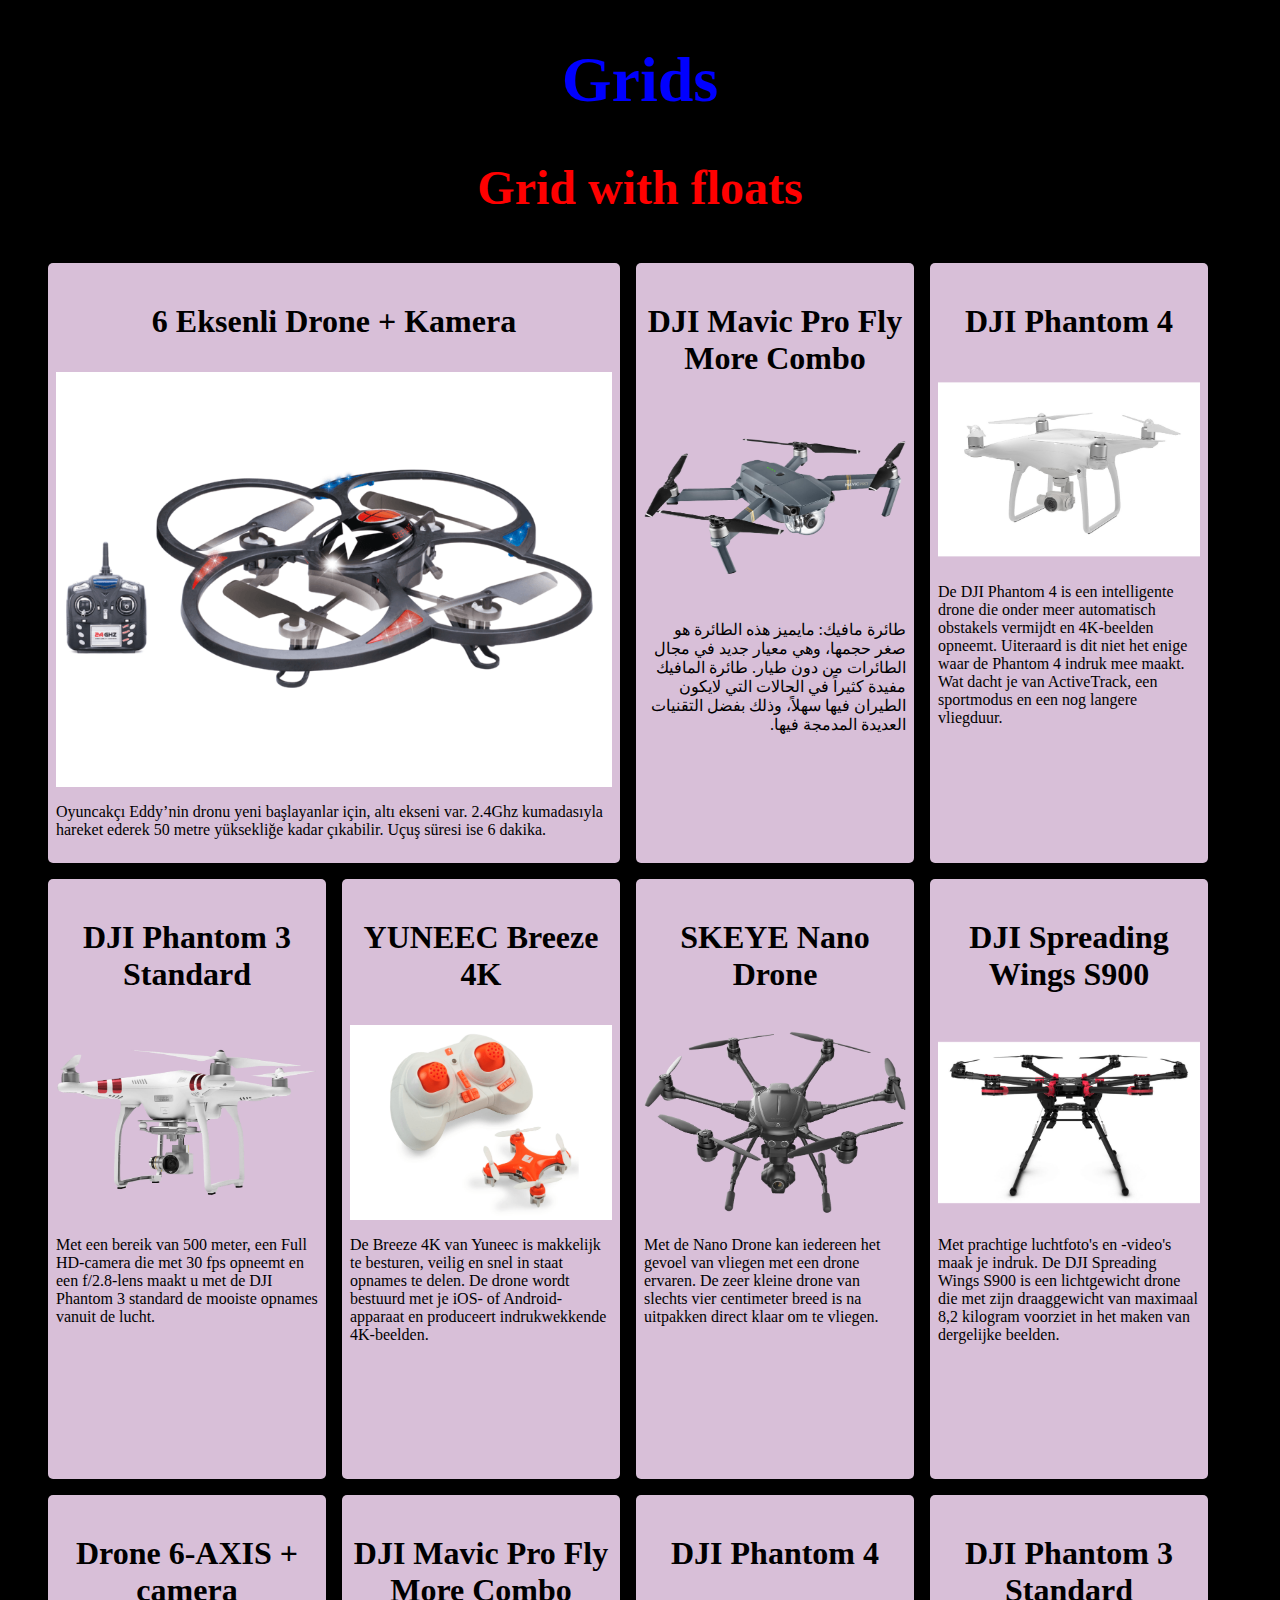
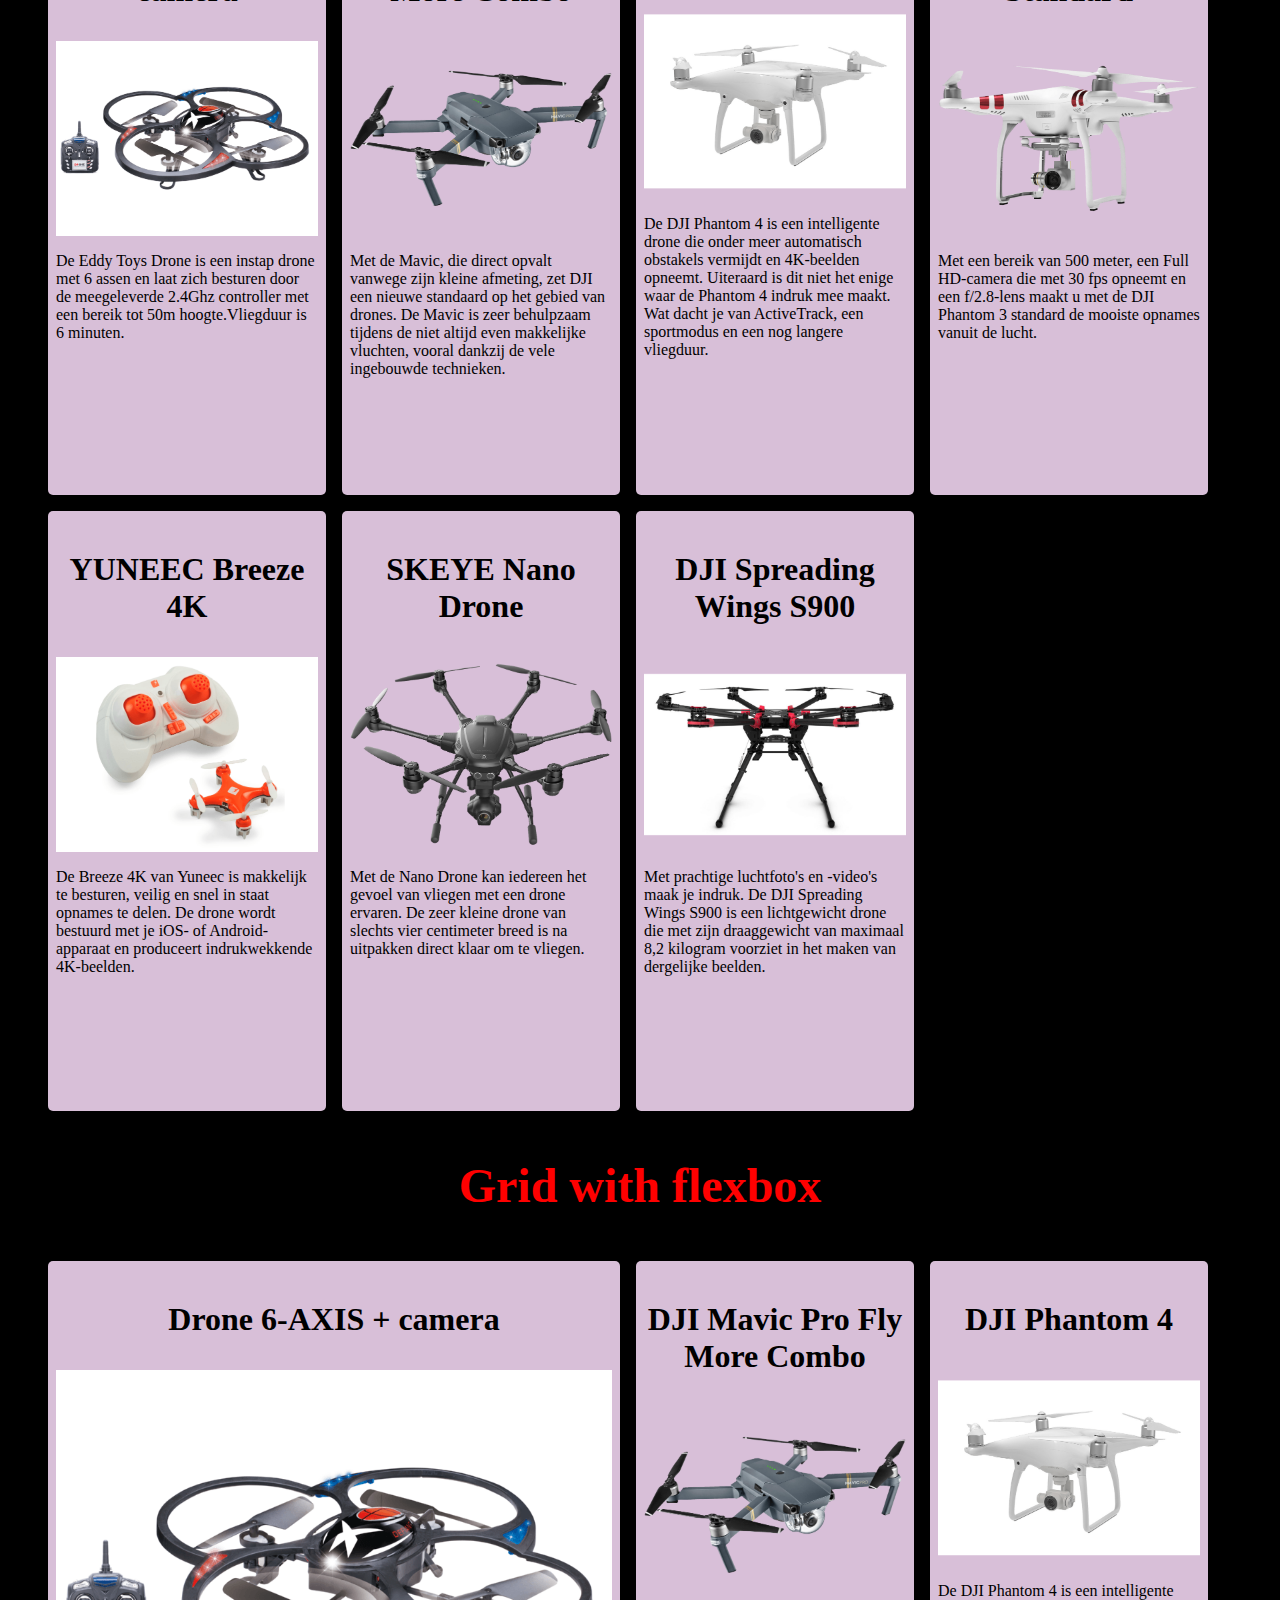
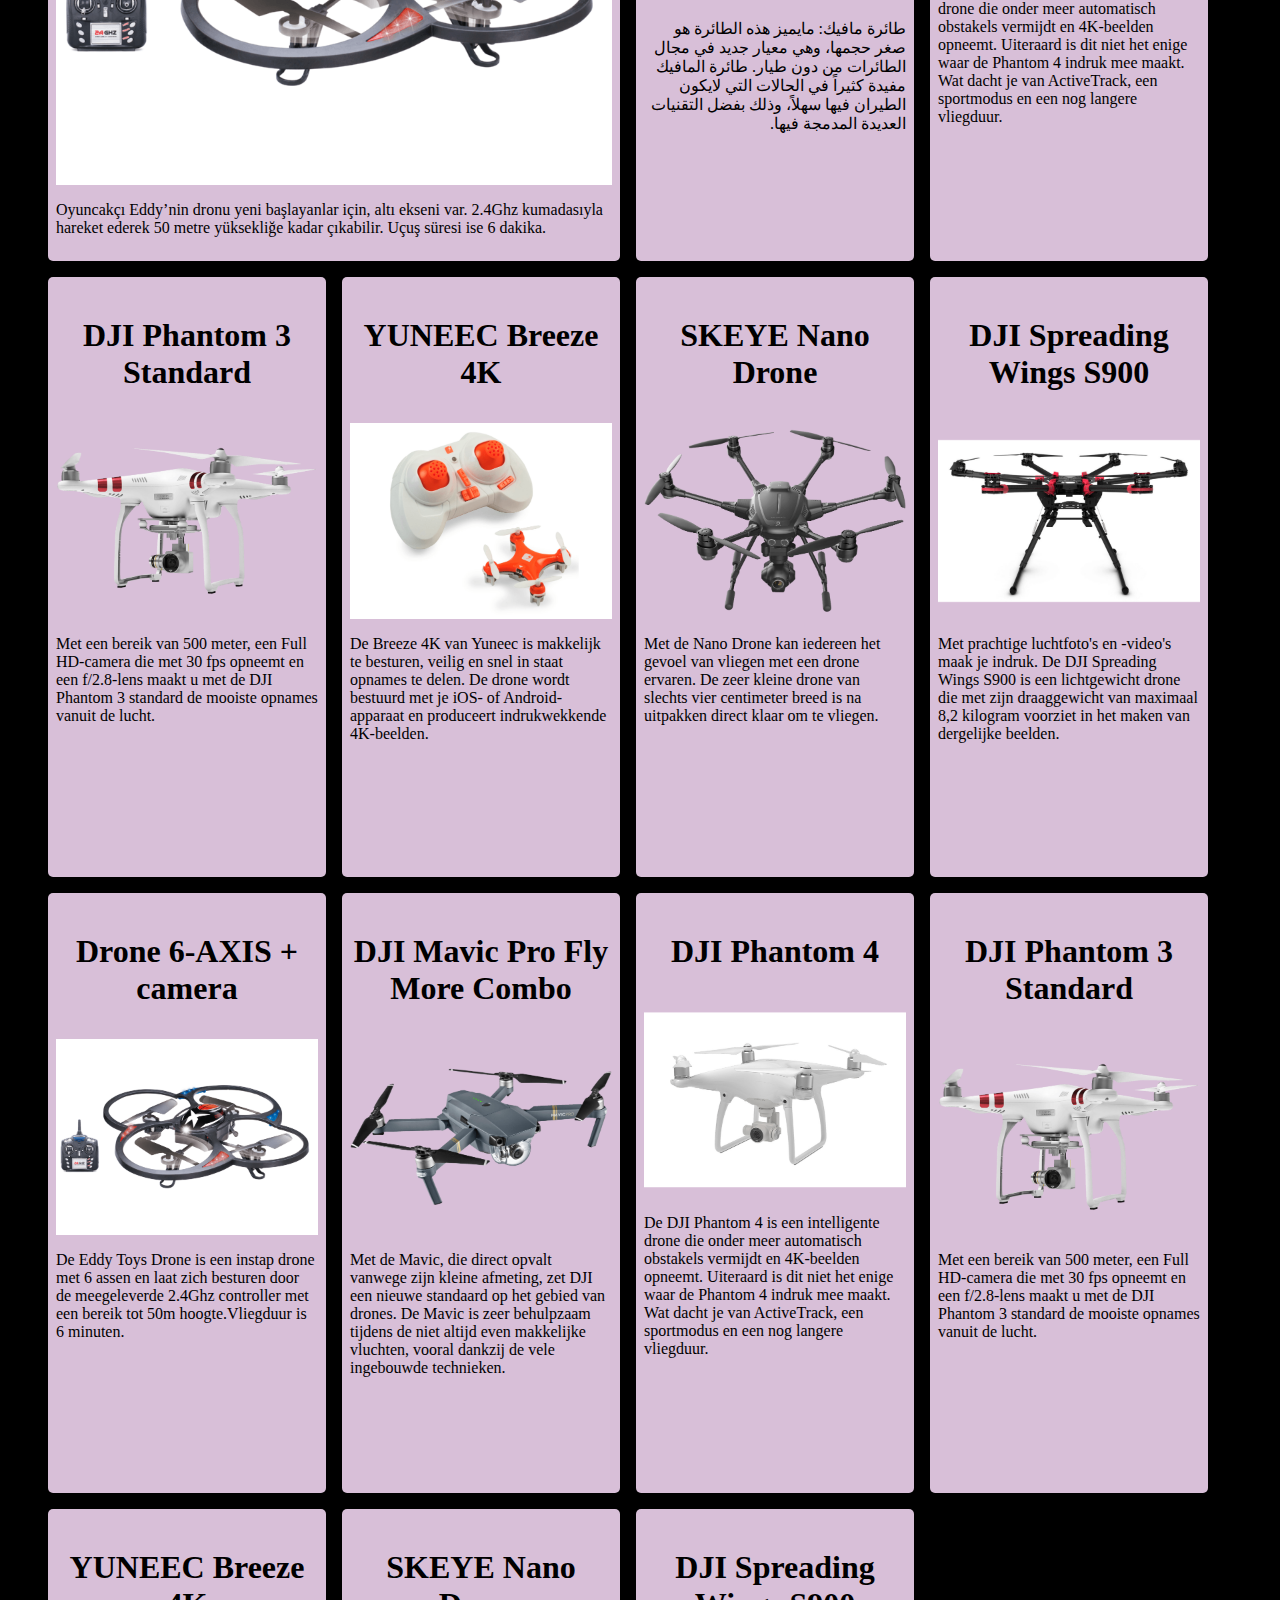
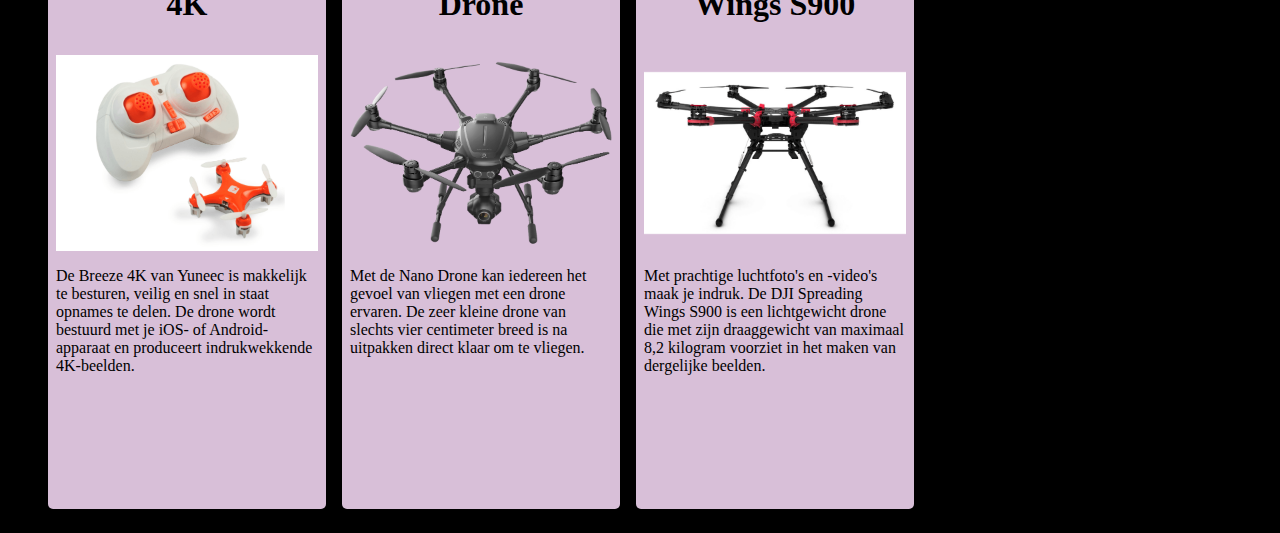
<file: week-2/drone_website/index.html>
<!doctype html>
<html>
    <head>
        <meta charset="utf-8">
        <meta name="viewport" content="width=device-width, initial-scale=1.0">
        <title>Grids</title>
        <link rel="stylesheet" href="style.css">
    </head>
    <body>
        <header>
            <h1>Grids</h1>
        </header>
        <main>
            <section>
                <h2>Grid with floats</h2>
                <ul id="grid-floats">
                    <li class="grid-item">
                        <h3>6 Eksenli Drone + Kamera</h3>
                        <img src="images/drone1.png">
                        <p>Oyuncakçı Eddy’nin dronu yeni başlayanlar için, altı ekseni var. 2.4Ghz kumadasıyla hareket ederek 50 metre yüksekliğe kadar çıkabilir. Uçuş süresi ise 6 dakika.</p>
                    </li>
                    <li class="grid-item">
                        <h3>DJI Mavic Pro Fly More Combo</h3>
                        <img src="images/drone2.png">
                         <p dir="rtl">طائرة مافيك: مايميز هذه الطائرة هو صغر حجمها، وهي معيار جديد في مجال الطائرات من دون طيار. طائرة المافيك مفيدة كثيراً في الحالات التي لايكون الطيران فيها سهلاً، وذلك بفضل التقنيات العديدة المدمجة فيها.</p>
                    </li>
                    <li class="grid-item">
                        <h3>DJI Phantom 4</h3>
                        <img src="images/drone3.png">
                        <p>De DJI Phantom 4 is een intelligente drone die onder meer automatisch obstakels vermijdt en 4K-beelden opneemt. Uiteraard is dit niet het enige waar de Phantom 4 indruk mee maakt. Wat dacht je van ActiveTrack, een sportmodus en een nog langere vliegduur.</p>
                    </li>
                    <li class="grid-item">
                        <h3>DJI Phantom 3 Standard</h3>
                        <img src="images/drone4.png">
                        <p>Met een bereik van 500 meter, een Full HD-camera die met 30 fps opneemt en een f/2.8-lens maakt u met de DJI Phantom 3 standard de mooiste opnames vanuit de lucht.</p>
                    </li>
                    <li class="grid-item">
                        <h3>YUNEEC Breeze 4K</h3>
                        <img src="images/drone5.png">
                        <p>De Breeze 4K van Yuneec is makkelijk te besturen, veilig en snel in staat opnames te delen. De drone wordt bestuurd met je iOS- of Android-apparaat en produceert indrukwekkende 4K-beelden.</p>
                    </li>
                    <li class="grid-item">
                        <h3>SKEYE Nano Drone</h3>
                        <img src="images/drone6.png">
                        <p>Met de Nano Drone kan iedereen het gevoel van vliegen met een drone ervaren. De zeer kleine drone van slechts vier centimeter breed is na uitpakken direct klaar om te vliegen.</p>
                    </li>
                    <li class="grid-item">
                        <h3>DJI Spreading Wings S900</h3>
                        <img src="images/drone7.png">
                        <p>Met prachtige luchtfoto's en -video's maak je indruk. De DJI Spreading Wings S900 is een lichtgewicht drone die met zijn draaggewicht van maximaal 8,2 kilogram voorziet in het maken van dergelijke beelden.</p>
                    </li>
                    <li class="grid-item">
                        <h3>Drone 6-AXIS + camera</h3>
                        <img src="images/drone1.png">
                        <p>De Eddy Toys Drone is een instap drone met 6 assen en laat zich besturen door de meegeleverde 2.4Ghz controller met een bereik tot 50m hoogte.Vliegduur is 6 minuten.</p>
                    </li>
                    <li class="grid-item">
                        <h3>DJI Mavic Pro Fly More Combo</h3>
                        <img src="images/drone2.png">
                        <p>Met de Mavic, die direct opvalt vanwege zijn kleine afmeting, zet DJI een nieuwe standaard op het gebied van drones. De Mavic is zeer behulpzaam tijdens de niet altijd even makkelijke vluchten, vooral dankzij de vele ingebouwde technieken.</p>
                    </li>
                    <li class="grid-item">
                        <h3>DJI Phantom 4</h3>
                        <img src="images/drone3.png">
                        <p>De DJI Phantom 4 is een intelligente drone die onder meer automatisch obstakels vermijdt en 4K-beelden opneemt. Uiteraard is dit niet het enige waar de Phantom 4 indruk mee maakt. Wat dacht je van ActiveTrack, een sportmodus en een nog langere vliegduur.</p>
                    </li>
                    <li class="grid-item">
                        <h3>DJI Phantom 3 Standard</h3>
                        <img src="images/drone4.png">
                        <p>Met een bereik van 500 meter, een Full HD-camera die met 30 fps opneemt en een f/2.8-lens maakt u met de DJI Phantom 3 standard de mooiste opnames vanuit de lucht.</p>
                    </li>
                    <li class="grid-item">
                        <h3>YUNEEC Breeze 4K</h3>
                        <img src="images/drone5.png">
                        <p>De Breeze 4K van Yuneec is makkelijk te besturen, veilig en snel in staat opnames te delen. De drone wordt bestuurd met je iOS- of Android-apparaat en produceert indrukwekkende 4K-beelden.</p>
                    </li>
                    <li class="grid-item">
                        <h3>SKEYE Nano Drone</h3>
                        <img src="images/drone6.png">
                        <p>Met de Nano Drone kan iedereen het gevoel van vliegen met een drone ervaren. De zeer kleine drone van slechts vier centimeter breed is na uitpakken direct klaar om te vliegen.</p>
                    </li>
                    <li class="grid-item">
                        <h3>DJI Spreading Wings S900</h3>
                        <img src="images/drone7.png">
                        <p>Met prachtige luchtfoto's en -video's maak je indruk. De DJI Spreading Wings S900 is een lichtgewicht drone die met zijn draaggewicht van maximaal 8,2 kilogram voorziet in het maken van dergelijke beelden.</p>
                    </li>
                </ul>
                
            </section>
            <section>
                <h2>Grid with flexbox</h2>
                <ul id="grid-flex">
                    <li class="grid-item">
                        <h3>Drone 6-AXIS + camera</h3>
                        <img src="images/drone1.png">
                        <p>Oyuncakçı Eddy’nin dronu yeni başlayanlar için, altı ekseni var. 2.4Ghz kumadasıyla hareket ederek 50 metre yüksekliğe kadar çıkabilir. Uçuş süresi ise 6 dakika.</p>
                    </li>
                    <li class="grid-item">
                        <h3>DJI Mavic Pro Fly More Combo</h3>
                        <img src="images/drone2.png">
                         <p dir="rtl">طائرة مافيك: مايميز هذه الطائرة هو صغر حجمها، وهي معيار جديد في مجال الطائرات من دون طيار. طائرة المافيك مفيدة كثيراً في الحالات التي لايكون الطيران فيها سهلاً، وذلك بفضل التقنيات العديدة المدمجة فيها.</p>
                    </li>
                    <li class="grid-item">
                        <h3>DJI Phantom 4</h3>
                        <img src="images/drone3.png">
                        <p>De DJI Phantom 4 is een intelligente drone die onder meer automatisch obstakels vermijdt en 4K-beelden opneemt. Uiteraard is dit niet het enige waar de Phantom 4 indruk mee maakt. Wat dacht je van ActiveTrack, een sportmodus en een nog langere vliegduur.</p>
                    </li>
                    <li class="grid-item">
                        <h3>DJI Phantom 3 Standard</h3>
                        <img src="images/drone4.png">
                        <p>Met een bereik van 500 meter, een Full HD-camera die met 30 fps opneemt en een f/2.8-lens maakt u met de DJI Phantom 3 standard de mooiste opnames vanuit de lucht.</p>
                    </li>
                    <li class="grid-item">
                        <h3>YUNEEC Breeze 4K</h3>
                        <img src="images/drone5.png">
                        <p>De Breeze 4K van Yuneec is makkelijk te besturen, veilig en snel in staat opnames te delen. De drone wordt bestuurd met je iOS- of Android-apparaat en produceert indrukwekkende 4K-beelden.</p>
                    </li>
                    <li class="grid-item">
                        <h3>SKEYE Nano Drone</h3>
                        <img src="images/drone6.png">
                        <p>Met de Nano Drone kan iedereen het gevoel van vliegen met een drone ervaren. De zeer kleine drone van slechts vier centimeter breed is na uitpakken direct klaar om te vliegen.</p>
                    </li>
                    <li class="grid-item">
                        <h3>DJI Spreading Wings S900</h3>
                        <img src="images/drone7.png">
                        <p>Met prachtige luchtfoto's en -video's maak je indruk. De DJI Spreading Wings S900 is een lichtgewicht drone die met zijn draaggewicht van maximaal 8,2 kilogram voorziet in het maken van dergelijke beelden.</p>
                    </li>
                    <li class="grid-item">
                        <h3>Drone 6-AXIS + camera</h3>
                        <img src="images/drone1.png">
                        <p>De Eddy Toys Drone is een instap drone met 6 assen en laat zich besturen door de meegeleverde 2.4Ghz controller met een bereik tot 50m hoogte.Vliegduur is 6 minuten.</p>
                    </li>
                    <li class="grid-item">
                        <h3>DJI Mavic Pro Fly More Combo</h3>
                        <img src="images/drone2.png">
                        <p>Met de Mavic, die direct opvalt vanwege zijn kleine afmeting, zet DJI een nieuwe standaard op het gebied van drones. De Mavic is zeer behulpzaam tijdens de niet altijd even makkelijke vluchten, vooral dankzij de vele ingebouwde technieken.</p>
                    </li>
                    <li class="grid-item">
                        <h3>DJI Phantom 4</h3>
                        <img src="images/drone3.png">
                        <p>De DJI Phantom 4 is een intelligente drone die onder meer automatisch obstakels vermijdt en 4K-beelden opneemt. Uiteraard is dit niet het enige waar de Phantom 4 indruk mee maakt. Wat dacht je van ActiveTrack, een sportmodus en een nog langere vliegduur.</p>
                    </li>
                    <li class="grid-item">
                        <h3>DJI Phantom 3 Standard</h3>
                        <img src="images/drone4.png">
                        <p>Met een bereik van 500 meter, een Full HD-camera die met 30 fps opneemt en een f/2.8-lens maakt u met de DJI Phantom 3 standard de mooiste opnames vanuit de lucht.</p>
                    </li>
                    <li class="grid-item">
                        <h3>YUNEEC Breeze 4K</h3>
                        <img src="images/drone5.png">
                        <p>De Breeze 4K van Yuneec is makkelijk te besturen, veilig en snel in staat opnames te delen. De drone wordt bestuurd met je iOS- of Android-apparaat en produceert indrukwekkende 4K-beelden.</p>
                    </li>
                    <li class="grid-item">
                        <h3>SKEYE Nano Drone</h3>
                        <img src="images/drone6.png">
                        <p>Met de Nano Drone kan iedereen het gevoel van vliegen met een drone ervaren. De zeer kleine drone van slechts vier centimeter breed is na uitpakken direct klaar om te vliegen.</p>
                    </li>
                    <li class="grid-item">
                        <h3>DJI Spreading Wings S900</h3>
                        <img src="images/drone7.png">
                        <p>Met prachtige luchtfoto's en -video's maak je indruk. De DJI Spreading Wings S900 is een lichtgewicht drone die met zijn draaggewicht van maximaal 8,2 kilogram voorziet in het maken van dergelijke beelden.</p>
                    </li>
                </ul>
            </section>
        </main>
    </body>
</html>
</file>
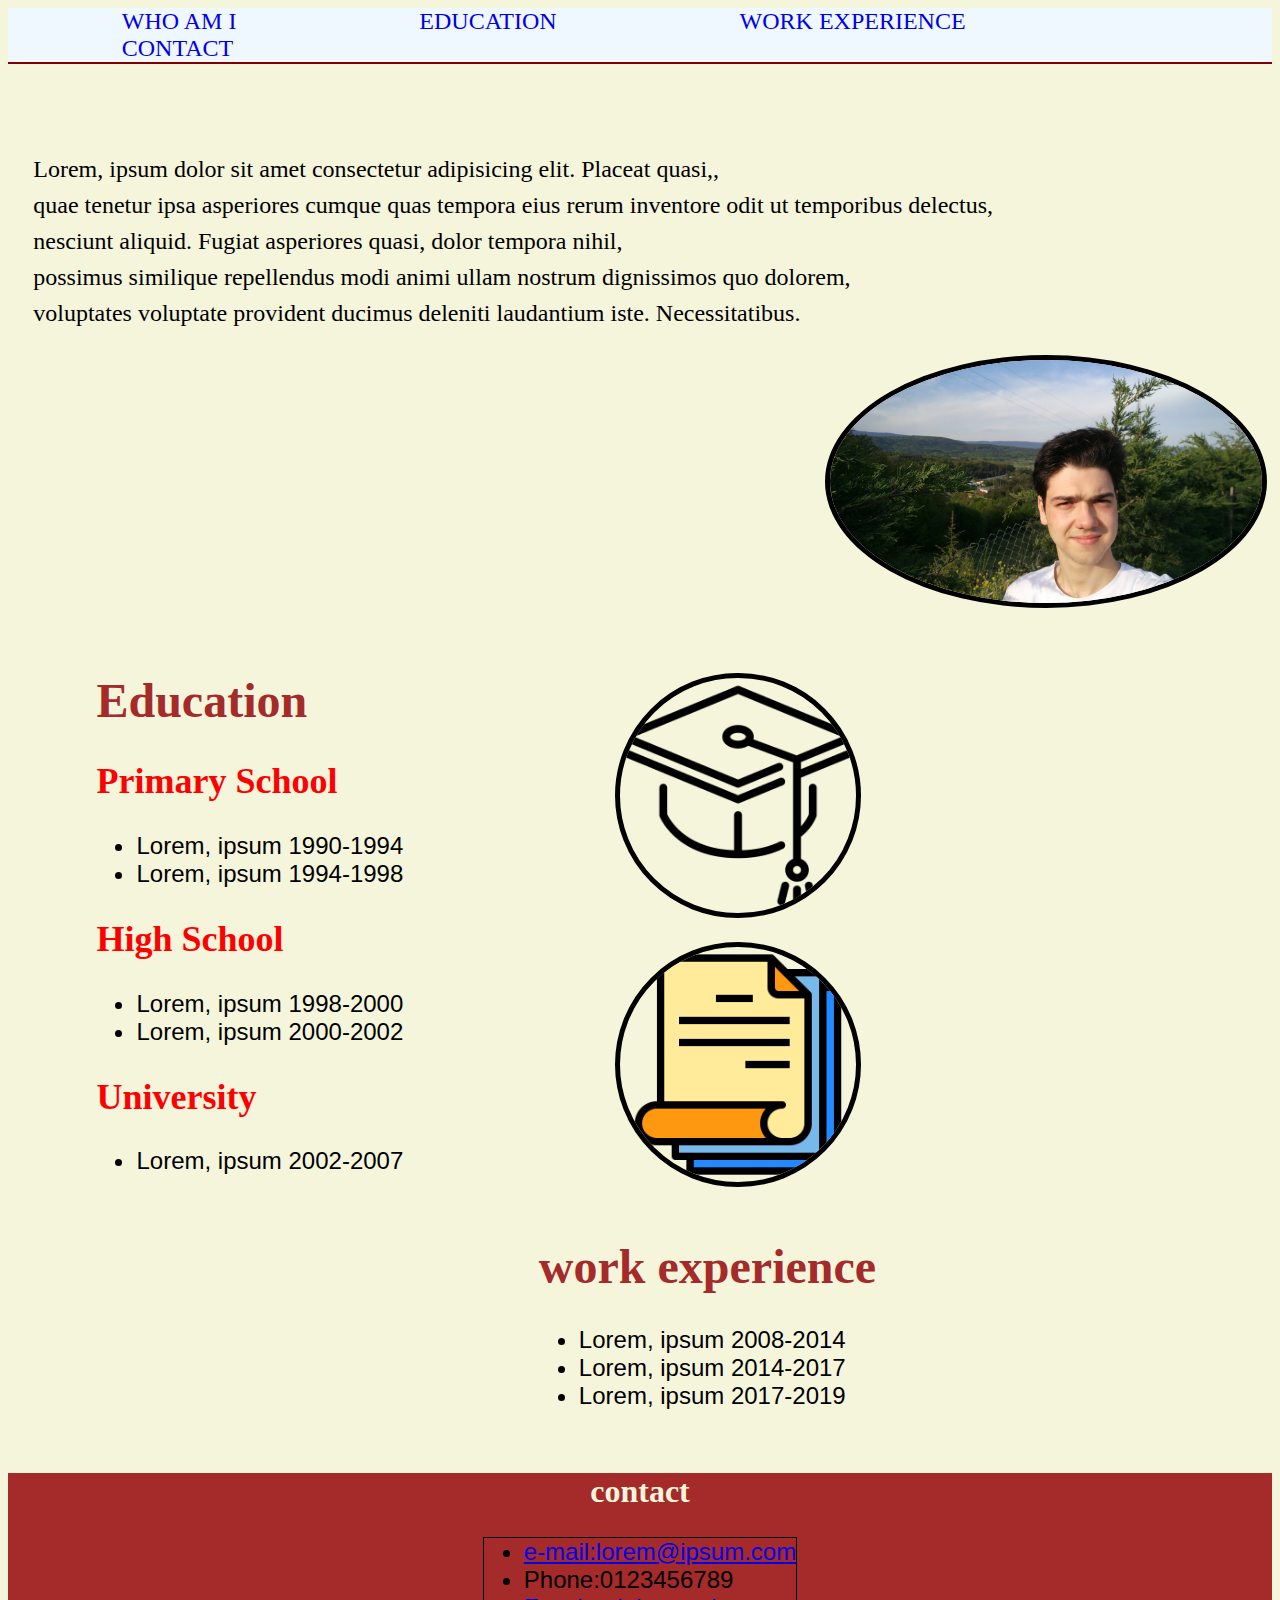
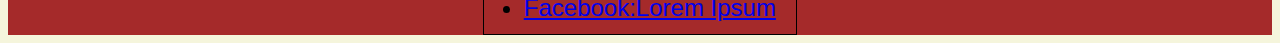
<file: week 1/resume/resume.html>
<!DOCTYPE html>
<html lang="en">
<head>
    <meta charset="UTF-8">
    <meta name="viewport" content="width=device-width, initial-scale=1.0">
    <meta http-equiv="X-UA-Compatible" content="ie=edge">
    <title>Document</title>
    <link rel="stylesheet" href="resume.css">
</head>
<body>
    <header>
        <a href="#whoami">WHO AM I</a>
        <a href="#education">EDUCATION</a>
        <a href="#workexperience ">WORK EXPERIENCE</a>
        <a href="#contact">CONTACT</a>
    </header>
    <div id="whoami">
        <p>Lorem, ipsum dolor sit amet consectetur adipisicing elit. Placeat quasi,,<br> quae tenetur ipsa asperiores cumque quas tempora eius rerum inventore odit ut temporibus delectus,<br> nesciunt aliquid. Fugiat asperiores quasi, dolor tempora nihil,<br>
             possimus similique repellendus modi animi ullam nostrum dignissimos quo dolorem,<br>  voluptates voluptate provident ducimus deleniti laudantium iste. Necessitatibus.</p>
        <img src="self image.jpg" alt="selfimage">
    </div>
    <div id="education">
        <img src="./education.png" alt="educationhat">
        <img src="./education2.png" alt="paper">
            <h1>Education</h1>
                <h2>Primary School</h2>
                <ul>
                    <li>Lorem, ipsum 1990-1994</li>
                    <li>Lorem, ipsum 1994-1998</li>
                </ul>
                <h2>High School</h2>
                <ul>
                    <li>Lorem, ipsum 1998-2000</li>
                    <li>Lorem, ipsum 2000-2002</li>
                </ul>
                <h2>University</h2>
                <ul>
                    <li>Lorem, ipsum 2002-2007 </li>
                </ul>
    </div>
    <div id="workexperience">
        <h1>work experience</h1>
            <ul>
                <li>Lorem, ipsum 2008-2014</li>
                <li>Lorem, ipsum 2014-2017</li>
                <li>Lorem, ipsum 2017-2019</li>
            </ul>

    </div>

    <footer id="contact">
        <h2>contact</h2>
        <ul>
            <li> <a href="https://www.google.com/intl/nl/gmail/about/#" target="blank">e-mail:lorem@ipsum.com</a> </li>
            <li>Phone:0123456789</li>
            <li><a href="https://www.facebook.com/" target="blank">Facebook:Lorem Ipsum</li>
        </ul>
    </footer>
</body>
</html>
</file>
<file: week-2/drone_website/style.css>
/* font adding*/

@font-face {
    font-family: 'Lato';
    src: url(Lato-BlackItalic.ttf);
}

* {
    box-sizing: border-box;
}

section:after {
    content: "";
    clear: both;
    display: table;
}

h1 {
    text-align: center;
    font-size: 4rem;
    color: blue;
}

h2 {
    text-align: center;
    font-size: 3rem;
    color: red;
}

h3 {
    text-align: center;
    font-size: 2rem;
    color: black;
}

body {
    margin: 0;
    background-color: black;
}

img {
    display: block;
    width: 100%;
}

li {
    list-style-type: none;
}

.grid-item {
    background-color: thistle;
    width: calc(25% - 2rem);
    min-width: 180px;
    height: 600px;
    margin: 0.5rem;
    padding: 0.5rem;
    border-radius: 5px;
    overflow: auto;
}

.grid-item:hover {
    cursor: crosshair;
    transform: translateY(3%);
}


/*GRID FLOATS*/

#grid-floats li {
    float: left;
}

#grid-floats li:nth-child(1) {
    width: calc(50% - 3rem);
}


/* GRID FLEX */

#grid-flex {
    display: flex;
    justify-content: flex-start;
    flex-wrap: wrap;
}

#grid-flex li:nth-child(1) {
    width: calc(50% - 3rem);
}


/* TABLET VIEW*/

@media only screen and (min-width:601px) and (max-width:1024px) {
    #grid-floats li:nth-child(-n+2) {
        width: calc(50% - 2rem);
    }
    #grid-floats .grid-item {
        width: calc(33% - 1.5rem);
    }
    #grid-flex li:nth-child(-n+2) {
        width: calc(50% - 2rem);
    }
    #grid-flex .grid-item {
        width: calc(33% - 1.5rem);
    }
}


/* mobile view*/

@media only screen and (max-width:600px) {
    #grid-floats li:nth-child(1) {
        width: calc(100% - 1rem);
    }
    #grid-floats .grid-item {
        width: calc(30% - 1rem);
    }
    #grid-flex li:nth-child(1) {
        width: calc(100% - 1rem);
    }
    #grid-flex .grid-item {
        width: calc(30% - 1rem);
    }
    #grid-floats li {
        width: 40%;
    }
}
</file>
<file: week 1/resume/resume.css>
body {
    font-size: 1.5em;
    background-color: beige; 
    overflow-x: hidden;
}

header {
    background-color: aliceblue;
    overflow: hidden;;
    width: 100%;
    height: fit-content;
    border-bottom: 2px solid maroon;
}
header a {
    margin: 5%;    
    padding-left: 4%;
    text-decoration-line: none;
}
div {
    padding-left: 2%;
    margin-top: 5%;
    margin-bottom: 5%;
}
h1 {
    color: brown;
}
h2 {
    color: red;
}
li {
    font-family: Arial, Helvetica, sans-serif;
}
p {
    font-size: 1.5rem;
    display: inline-block;
    font-family: 'Times New Roman', Times, serif;
    line-height: 150%;
} 
img {
    border: solid 5px black;
    border-radius: 100%;
    float: right;
    width: 35%;
}
#education img {
    width: 20%;
    margin-right: 35%;
    margin-bottom: 2%;
}
#whoami {
    overflow: auto;
    padding-right:0.3rem; 
    padding-bottom:0.1rem;
}
#education {
    margin-left: 5%;

}
#workexperience {
    width: 100%;
    margin-right: 40%;
    margin-left: 40%;
}
footer {
    background-color: brown;
}
footer h2 {
    text-align: center;
    color: beige;
    font-size: 2rem
}
footer ul {
    width: fit-content;
    border: solid 1px black;
    margin: auto;
    padding-bottom:1%; 
}
</file>
